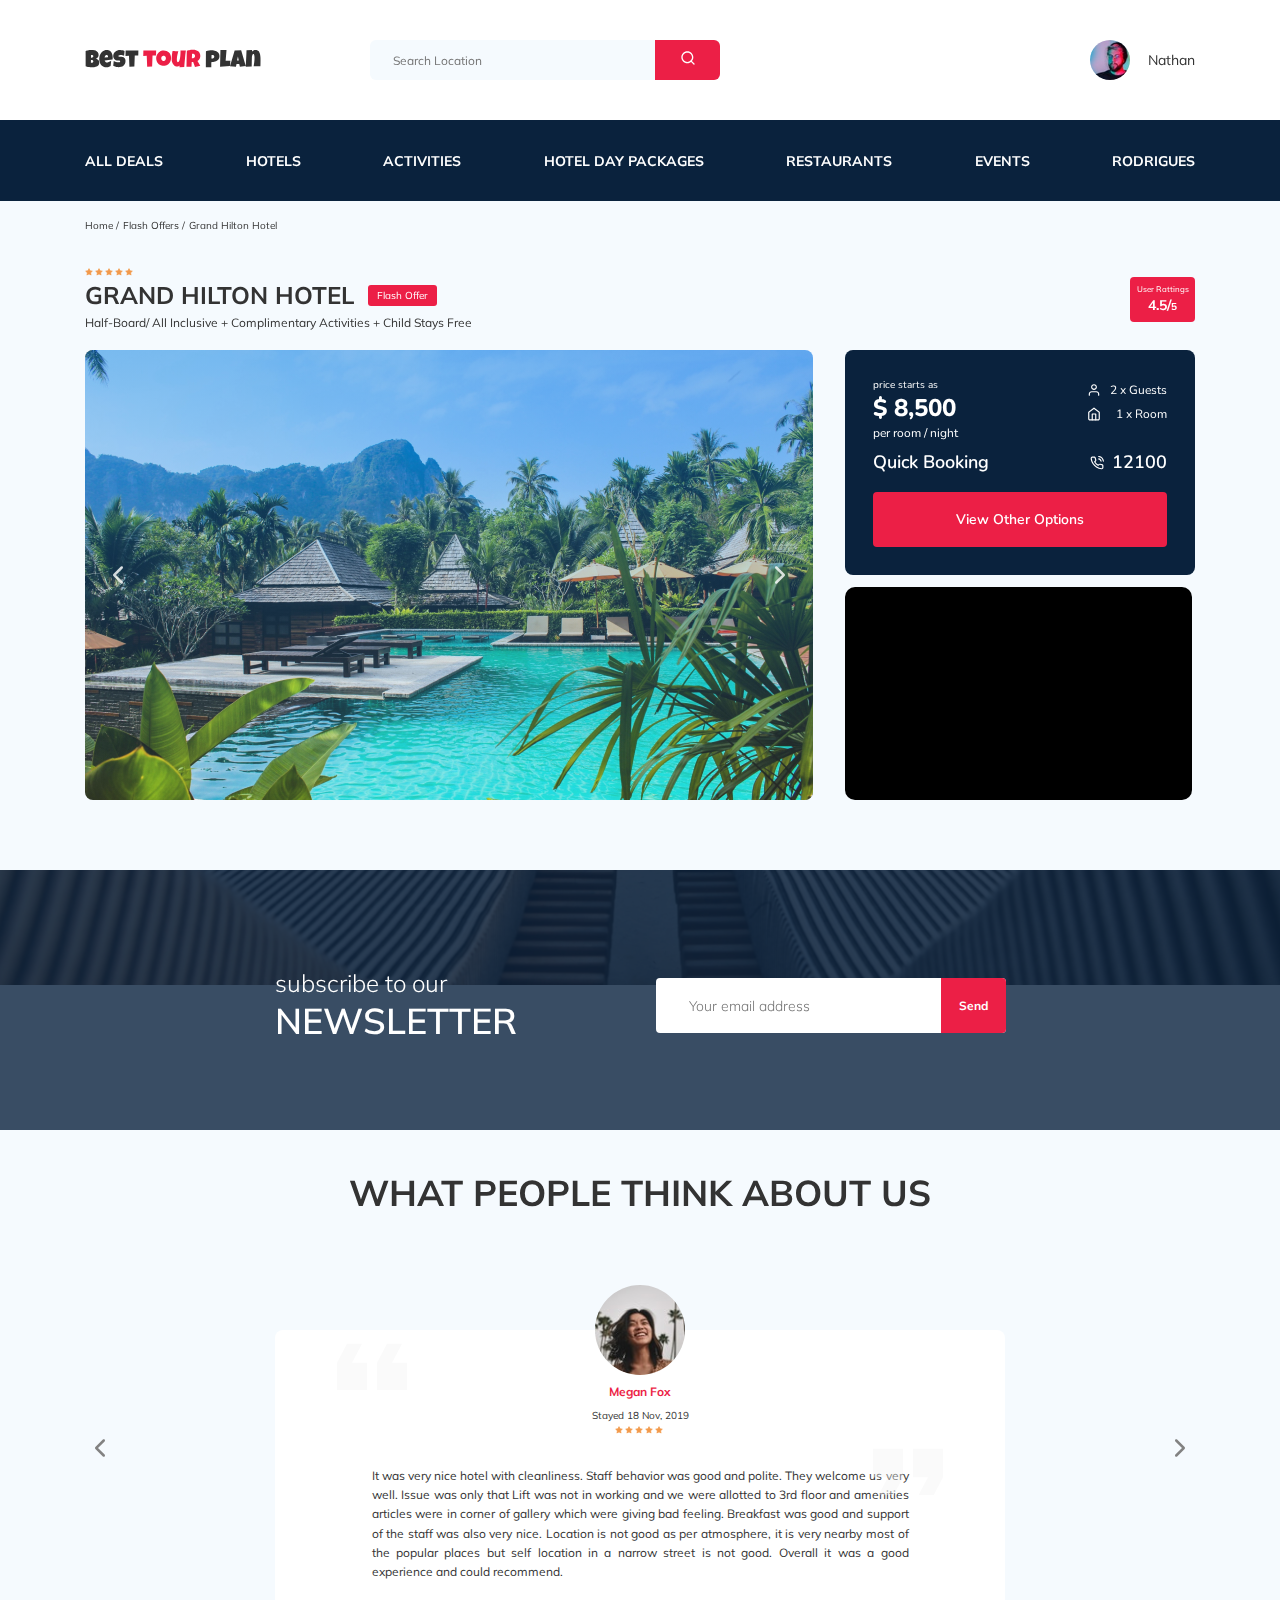
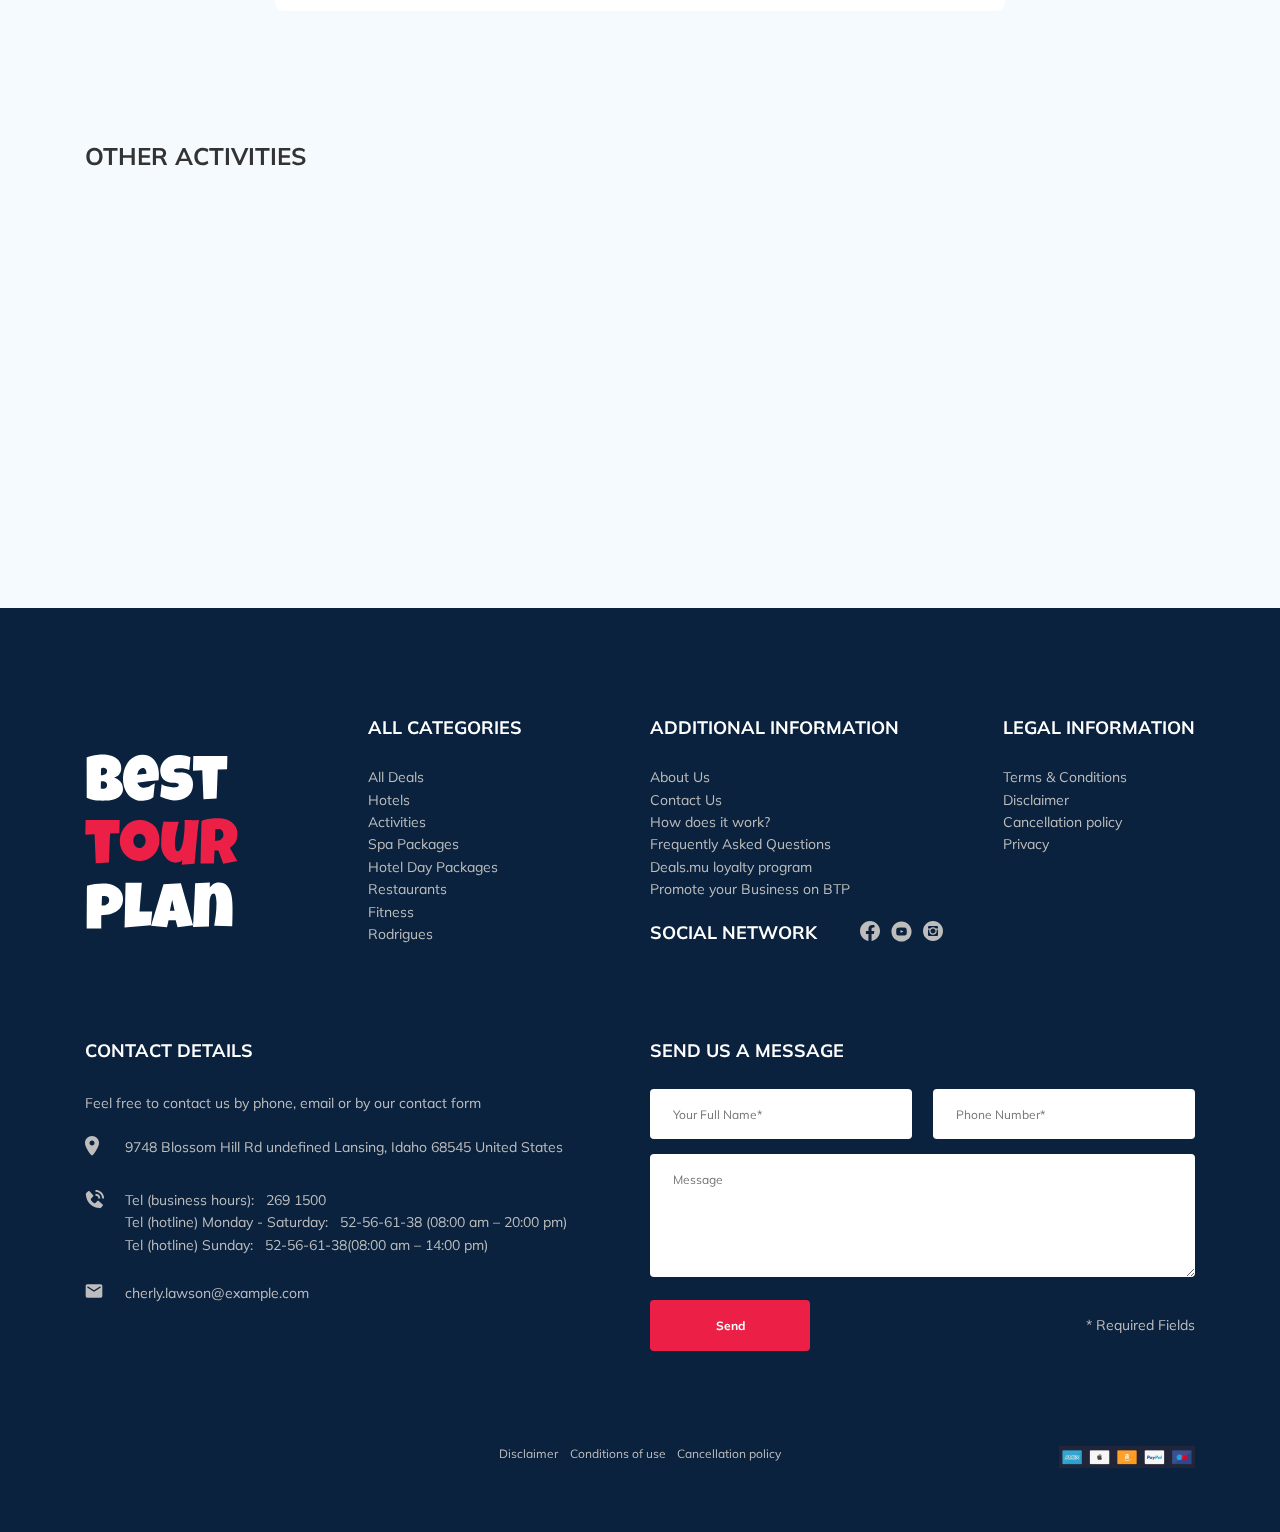
<file: index.html>
<!DOCTYPE html>
<html lang="en">
<head>
  <meta charset="UTF-8">
  <meta http-equiv="X-UA-Compatible" content="IE=edge">
  <meta name="viewport" content="width=device-width, initial-scale=1.0">
  <title>Best Tour Plan - Hotel Booking</title>
  <link rel="preconnect" href="https://fonts.googleapis.com">
  <link rel="preconnect" href="https://fonts.gstatic.com" crossorigin>
  <link href="https://fonts.googleapis.com/css2?family=Mulish:wght@300;400;700&family=Nunito:wght@400;700;800&display=swap"
    rel="stylesheet">    
  <link rel="stylesheet" href="css/swiper-bundle.min.css">
  <link rel="stylesheet" href="css/aos.css">
  <link rel="stylesheet" href="css/style.css">
</head>
<body>
  <header class="navbar navbar__mobile--fixed">
    <div class="container">
      <div class="navbar-top">
        <a href="#" class="logo" data-aos="fade-right" data-aos-delay="100">
          <img src="img/horizontal-logo.svg" alt="Logo: Best Tour Plane" class="logo__image">
        </a>

        <form action="#" class="search navbar__search navbar__search--mobile--hidden" data-aos="fade-right" data-aos-delay="200">
          <input type="text" class="search__input" placeholder="Search Location">
          <button class="search__button">
            <img src="img/search.svg" alt="icon: search">
          </button>
        </form>

        <a href="#" class="user navbar__user navbar__user--mobile--hidden" data-aos="fade-right" data-aos-delay="300">
          <img src="img/user-avatar.jpeg" alt="avatar: Nathan" class="user__avatar">
          <span class="user__name">Nathan</span>
        </a>
        <!-- /.user -->
        <button class="menu-button navbar-top__menu-button">
          <span class="menu-button__line"></span>
          <span class="menu-button__line"></span>
          <span class="menu-button__line"></span>
        </button>
      </div>
      <!-- /.navbar-top -->
      
    </div>
    <!-- /.container -->
    <div class="navbar-bottom">
      <div class="container">
        <ul class="navbar-menu">          
          <li class="navbar-menu__item navbar-menu__item--mobile--visible">
            <a href="#" class="user navbar__user navbar__user--mobile--visible">
              <img src="img/user-avatar.jpeg" alt="avatar: Nathan" class="user__avatar">
              <span class="user__name user__name--light">Nathan</span>
            </a>
          </li>
          <li class="navbar-menu__item navbar-menu__item--mobile--visible">
            <form action="#" class="search navbar__search navbar__search--mobile--visible">
              <input type="text" class="search__input" placeholder="Search Location">
              <button class="search__button">
                <img src="img/search.svg" alt="icon: search">
              </button>
            </form>
          </li>
          <li class="navbar-menu__item">
            <a href="#" class="navbar-menu__link">All Deals</a>
          </li>
          <li class="navbar-menu__item">
            <a href="#" class="navbar-menu__link">Hotels</a>
          </li>
          <li class="navbar-menu__item">
            <a href="#" class="navbar-menu__link">Activities</a>
          </li>
          <li class="navbar-menu__item">
            <a href="#" class="navbar-menu__link">Hotel Day Packages</a>
          </li>
          <li class="navbar-menu__item">
            <a href="#" class="navbar-menu__link">Restaurants</a>
          </li>
          <li class="navbar-menu__item">
            <a href="#" class="navbar-menu__link">Events</a>
          </li>
          <li class="navbar-menu__item">
            <a href="#" class="navbar-menu__link">Rodrigues</a>
          </li>
        </ul>
        <!-- /.header-menu -->
      </div>
      <!-- /.container -->
    </div>
  </header>
  <nav class="breadcrumb">
    <div class="container">
      <ul class="breadcrumb-list">
        <li class="breadcrumb-list__item">
          <a href="#" class="breadcrumb-list__link">Home</a>
        </li>
        <li class="breadcrumb-list__item">
          <a href="#" class="breadcrumb-list__link">Flash Offers</a>
        </li>
        <li class="breadcrumb-list__item">
          Grand Hilton Hotel
        </li>
      </ul>
    </div>
    <!-- /.container -->
  </nav>
  <!-- /.breadcrumb -->
  <section class="hotel">
    <div class="container">
      <div class="hotel-info">
        <div class="hotel-info__text">
          <div class="hotel-wrapper">
            <div class="stars">
              <img class= "stars-images" src="img/star.svg" alt="star">
              <img class= "stars-images" src="img/star.svg" alt="star">
              <img class= "stars-images" src="img/star.svg" alt="star">
              <img class= "stars-images" src="img/star.svg" alt="star">
              <img class= "stars-images" src="img/star.svg" alt="star">
            </div>
            <h1 class="hotel-name hotel-info__name">GRAND HILTON HOTEL</h1>
            <span class="offer hotel-info__offer">Flash Offer</span>
          </div>
          <p class="hotel-description hotel-info__description">Half-Board/ All Inclusive + Complimentary Activities + Child Stays Free</p>
        </div>
        <!-- /.hotel-info__text -->
        <div data-toggle ="modal" data-href="#rating-modal" class="rating hotel-info__rating">
          <span class="rating__text">User Rattings</span>
          <span class="rating__counter">4.5/</span>          
        </div>
        <!-- /.hotel-info__rating -->
      </div>
      <div class="hotel-grid">        
          <!-- Slider main container -->
          <div class="swiper hotel-slider hotel__slider">
            <!-- Additional required wrapper -->
            <div class="swiper-wrapper">
              <!-- Slides -->
              <div class="swiper-slide hotel-slider__item"><img class = "hotel-slider__image" src="img/slide.jpg" alt="slide"></div>
              <div class="swiper-slide hotel-slider__item"><img class = "hotel-slider__image" src="img/slide2.jpg" alt="slide"></div>
              <div class="swiper-slide hotel-slider__item"><img class = "hotel-slider__image" src="img/slide3.jpg" alt="slide"></div>
              <div class="swiper-slide hotel-slider__item"><img class = "hotel-slider__image" src="img/slide4.jpg" alt="slide"></div>
              <div class="swiper-slide hotel-slider__item"><img class = "hotel-slider__image" src="img/slide5.jpg" alt="slide"></div>             
            </div>   

            <!-- If we need navigation buttons -->
            <button class="hotel-slider__button hotel-slider__button--prev"></button>
            <button class="hotel-slider__button hotel-slider__button--next"></button>            
          </div>
          <!-- /.swiper -->          
        
        <div class="hotel-right">
          <div class="booking">
            <div class="booking__info">
              <div class="booking__price">
                <span class="booking__start">price starts as</span>
                <strong class="booking__pricetag">$ 8,500</strong>
                <span class="booking__per-room">per room / night</span>
              </div>
              <!-- /.booking__price -->
              <div class="booking__room">
                <div class="booking__text">
                  <img src="img/user.svg" alt="Icon User" class="booking__icon">
                  <span class="booking__description">2 x Guests</span>
                </div>
                <div class="booking__text">
                  <img src="img/home.svg" alt="Icon Home" class="booking__icon">
                  <span class="booking__description">1 x Room</span>
                </div>
              </div>
              <!-- /.booking__room -->
            </div>
            <!-- /.booking__info -->
            <div class="booking__call-center">
              <span class="booking__heading">Quick Booking</span>
              <a href="tel:12100" class="booking__number">
                <img src="img/phone-call.svg" alt="Icon Phone">
                <span class="booking__num">12100</span>
              </a>
            </div>
            <!-- /.booking__call-center -->
            <button data-toggle ="modal" data-href="#booking-modal" class="button booking__button">View Other Options</button>
          </div>
          <!-- /.booking -->
          <div class="map" id="map"></div>
          <!-- /.map -->
        </div>
        <!-- /.hotel-right -->
      </div>
      <!-- /.hotel-grid -->
    </div>
    <!-- /.container -->
  </section>
  <!-- /.hotel -->
  <section class="newsletter parallax-window" data-parallax="scroll">
    <div class="newsletter-wrapper">
      <h2 class="newsletter-title newsletter__title">
        subscribe to our
        <span class="newsletter-title__strong">Newsletter</span>
      </h2>
      <form action="#" class="subscribe newsletter__subscribe">
        <input type="text" class="subscribe__input" placeholder="Your email address">
        <button class="subscribe__button">Send</button>
      </form>
    </div>
    <!-- /.newsletter-wrapper -->
  </section>
  <!-- /.newsletter --> 
  <section class="reviews">
    <div class="container">
      <h2 class="reviews__title">What people think about us</h2>
      <div class="swiper reviews-slider">        
        <div class="swiper-wrapper">          
          <div class="swiper-slide">
            <div class="reviews-slider__item">
              <div class="reviews-slider__profile">
                <img src="img/reviews-avatar.jpg" alt="Photo: Megan Fox" class="reviews-slider__avatar">
                <h3 class="reviews-slider__username">Megan Fox</h3>
                <span class="reviews-slider__date">Stayed 18 Nov, 2019</span>
                <div class="reviews-slider__rating">
                  <img class= "reviews-slider__star" src="img/star.svg" alt="star">
                  <img class= "reviews-slider__star" src="img/star.svg" alt="star">
                  <img class= "reviews-slider__star" src="img/star.svg" alt="star">
                  <img class= "reviews-slider__star" src="img/star.svg" alt="star">
                  <img class= "reviews-slider__star" src="img/star.svg" alt="star">
                </div>
                <!-- /.rating -->
              </div>
              <!-- /.reviews-slider__profile -->
              <p class="reviews-slider__text">It was very nice hotel with cleanliness. Staff behavior was good and polite. They welcome us very well. Issue was only that Lift was not in working and we were allotted to 3rd floor and amenities articles were in corner of gallery which were giving bad feeling. Breakfast was good and support of the staff was also very nice. Location is not good as per atmosphere, it is very nearby most of the popular places but self location in a narrow street is not good. Overall it was a good experience and could recommend. </p>
            </div>
            <!-- /.reviews-slider__item -->   
          </div>
           <!-- /.swiper-slide --> 
           <div class="swiper-slide">
            <div class="reviews-slider__item">
              <div class="reviews-slider__profile">
                <img src="img/reviews-avatar-2.jpg" alt="Photo: Megan Fox" class="reviews-slider__avatar">
                <h3 class="reviews-slider__username">Robert Johns</h3>
                <span class="reviews-slider__date">Stayed 20 Dec, 2018</span>
                <div class="reviews-slider__rating">
                  <img class= "reviews-slider__star" src="img/star.svg" alt="star">
                  <img class= "reviews-slider__star" src="img/star.svg" alt="star">
                  <img class= "reviews-slider__star" src="img/star.svg" alt="star">
                  <img class= "reviews-slider__star" src="img/star.svg" alt="star">
                  <img class= "reviews-slider__star" src="img/star.svg" alt="star">
                </div>
                <!-- /.rating -->
              </div>
              <!-- /.reviews-slider__profile -->
              <p class="reviews-slider__text">Lorem ipsum dolor sit amet consectetur adipisicing elit. Voluptatum neque velit voluptatem dolores eaque laudantium repellat, nobis asperiores quia eveniet ea laborum autem atque fugit maiores culpa qui error ratione. Lorem ipsum dolor sit amet consectetur adipisicing elit. Corporis sint quod mollitia nisi inventore. Molestias quas libero voluptatibus commodi possimus expedita. Voluptates deserunt quia porro odio obcaecati commodi, quibusdam in!</p>
            </div>
            <!-- /.reviews-slider__item -->   
          </div>
           <!-- /.swiper-slide -->                    
        </div>  
        <!-- /.swiper-wrapper -->      
        <button class="reviews-slider__button reviews-slider__button--prev"></button>
        <button class="reviews-slider__button reviews-slider__button--next"></button>       
      </div>
      <!-- /.reviews-slider -->
    </div>
    <!-- /.container -->
  </section>
  <!-- /.reviews --> 
  <section class="activities">
    <div class="container">
      <h2 class="activities__title">Other Activities</h2>
      <div class="activities-wrapper">
        <div class="card activities__card card-1" data-aos="fade-up" data-aos-delay="100">
          <img src="img/activity-1.jpg" alt="The curious corner of chamarel" class="card__image">
          <h3 class="card__title">The curious corner<br>
          of chamarel</h3>
          <button class="card__button">Book Now</button>
        </div>
        <!-- /.card -->
        <div class="card activities__card card-2" data-aos="fade-up" data-aos-delay="300">
          <img src="img/activity-2.jpg" alt="Gymkhana club golf course" class="card__image">
          <h3 class="card__title">Gymkhana club golf<br>
          course</h3>
          <button class="card__button">Book Now</button>
        </div>
        <!-- /.card -->
        <div class="card activities__card card-3" data-aos="fade-up" data-aos-delay="500">
          <img src="img/activity-3.jpg" alt="Tamarind falls hiking trip - full day
" class="card__image">
          <h3 class="card__title">Tamarind falls hiking <br>trip - full day</h3>
          <button class="card__button">Book Now</button>
        </div>
        <!-- /.card -->
        <div class="card activities__card card-4" data-aos="fade-up" data-aos-delay="700">
          <img src="img/activity-4.jpg" alt="The blue marine discovery quest" class="card__image">
          <h3 class="card__title">The blue marine discovery<br>
          quest</h3>
          <button class="card__button">Book Now</button>
        </div>
        <!-- /.card -->
      </div>
      <!-- /.activities-wrapper -->
    </div>
    <!-- /.container -->
  </section>
  <!-- /.activities -->
  <footer class="footer">
    <div class="container">
      <div class="footer-wrapper">
        <a href="#" class="logo footer__logo">
          <img src="img/vertical-logo.svg" alt="Best Tour Plan" >
        </a>         
        <div class="footer__list footer__categories">
          <h3 class="footer__title">ALL CATEGORIES</h3>
          <ul class="footer__ul">
            <li class="footer__item"><a href="#" class="footer__link">All Deals</a></li>
            <li class="footer__item"><a href="#" class="footer__link">Hotels</a></li>
            <li class="footer__item"><a href="#" class="footer__link">Activities</a></li>
            <li class="footer__item"><a href="#" class="footer__link">Spa Packages</a></li>
            <li class="footer__item"><a href="#" class="footer__link">Hotel Day Packages</a></li>
            <li class="footer__item"><a href="#" class="footer__link">Restaurants</a></li>
            <li class="footer__item"><a href="#" class="footer__link">Fitness</a></li>
            <li class="footer__item"><a href="#" class="footer__link">Rodrigues</a></li>
          </ul>
        </div>
        <!-- /.footer__list --> 
        <div class="footer__list footer__editional">
          <h3 class="footer__title">ADDITIONAL INFORMATION</h3>
          <ul class="footer__ul">
            <li class="footer__item"><a href="#" class="footer__link">About Us</a></li>
            <li class="footer__item"><a href="#" class="footer__link">Contact Us</a></li>
            <li class="footer__item"><a href="#" class="footer__link">How does it work?</a></li>
            <li class="footer__item"><a href="#" class="footer__link">Frequently Asked Questions</a></li>
            <li class="footer__item"><a href="#" class="footer__link">Deals.mu loyalty program</a></li>
            <li class="footer__item"><a href="#" class="footer__link">Promote your Business on BTP</a></li>            
          </ul>
        </div>
        <!-- /.footer__list -->
        <div class="footer__social-network">
          <h3 class="footer__title footer__title--inline">Social Network</h3>
          <div class="footer__social-links">
            <a href="https://www.facebook.com" target="_blank" class="footer__link"><img src="img/facefook.svg" alt="icon: facebook"></a>
            <a href="https://www.youtube.com" target="_blank" class="footer__link"><img src="img/youtube.svg" alt="icon: youtube"></a>
            <a href="https://www.instagram.com" target="_blank" class="footer__link"><img src="img/instagram.svg" alt="icon: instagram"></a>
          </div>
        </div>
        <!-- /.footer_social-network -->   
        <div class="footer__list footer__legal">
          <h3 class="footer__title">LEGAL INFORMATION</h3>
          <ul class="footer__ul">
            <li class="footer__item"><a href="#" class="footer__link">Terms & Conditions</a></li>
            <li class="footer__item"><a href="#" class="footer__link">Disclaimer</a></li>
            <li class="footer__item"><a href="#" class="footer__link">Cancellation policy</a></li>
            <li class="footer__item"><a href="#" class="footer__link">Privacy</a></li>
          </ul>
        </div>
        <!-- /.footer__list --> 
        <div class="footer__contact-details">
          <h3 class="footer__title footer__title--mb-3">Contact Details</h3>
          <p class="footer__text">Feel free to contact us by phone, email or by our contact form</p>
          <ul class="footer__ul">
            <li class="footer__item footer__item--mb-2">
              <div class="footer__icon-wrapper">
                <img class = "footer__icon" src="img/map-marker.svg" alt="icon: map">
              </div>
              9748 Blossom Hill Rd undefined Lansing, Idaho 68545 United States
            </li>
            <li class="footer__item footer__item--mb-2">
              <div class="footer__icon-wrapper">
                <img class = "footer__icon" src="img/phone-call-footer.svg" alt="icon: phone">
              </div>
              <div class="footer__info">
                <div class="footer__call-center">
                 Tel (business hours): &nbsp; <a href="tel:269 1500" class="footer__number">269 1500</a>
                </div>
                <div class="footer__call-center">
                  Tel (hotline) Monday - Saturday: &nbsp; <a href="tel:52-56-61-38" class="footer__number">52-56-61-38</a> (08:00 am – 20:00 pm) 
                </div>
                <div class="footer__call-center">
                  Tel (hotline) Sunday: &nbsp; <a href="tel:52-56-61-38" class="footer__number">52-56-61-38</a>(08:00 am – 14:00 pm)
                </div>
              </div> 
             <!-- Tel (business hours) : 269 1500 <br>
                Tel (hotline) Monday - Saturday: 52-56-61-38 (08:00 am – 20:00 pm)<br>
                Tel (hotline) Sunday: 52-56-61-38 (08:00 am – 14:00 pm)-->
                  
            </li>
            <li class="footer__item footer__item--mb-2">
              <div class="footer__icon-wrapper">
                <img class = "footer__icon" src="img/email.svg" alt="icon: email">
              </div>
              <a href="mailto:cherly.lawson@example.com" class="footer__number">cherly.lawson@example.com</a>              
            </li>
          </ul>
        </div>
        <!-- /.footer__contact-details --> 
        <div class="footer__contact-form ">
          <h3 class="footer__title">Send us a message</h3>
          <form action="send.php" method="POST" class="footer__form form">
            <div class="footer__input-group">
              <input type="text" class="input footer__input" placeholder="Your Full Name*" name="name" required minlength="2">
            </div>
            <div class="footer__input-group">
              <input type="tel" class="input footer__input phone" placeholder="Phone Number*" name="phone" required minlength="10">
            </div>
           <!-- <textarea cols="30" rows="10" class="message footer__message" placeholder="Message" name="message"></textarea>-->
            <textarea class="message footer__message" placeholder="Message" name="message"></textarea>
            <button class="button footer__button" type="submit">Send</button>
            <span class="footer__info">* Required Fields</span>
          </form>
        </div>
        <!-- /.footer_contact-form -->
        <div class="footer__bottom">
          <div class="footer__menu">
            <ul class="footer__block">
              <li class="footer__item"><a href="#" class="footer__link--bottom">Disclaimer</a></li>
              <li class="footer__item"><a href="#" class="footer__link--bottom">Conditions of use</a></li>
              <li class="footer__item"><a href="#" class="footer__link--bottom">Cancellation policy</a></li>            
            </ul>          
          </div>
          <div class="footer__pay">
            <img class = "footer__images" src="img/companies.jpg" alt="">
          </div> 
        </div>
               
      </div>      
      <!-- /.footer-wrapper -->      
    </div>
    <!-- /.container -->
  </footer>
  <div class="modal" id = "booking-modal" >
    <div class="modal__overlay"></div>
    <!-- /.modal__overlay -->
    <div class="modal__dialog">
      <a href="#" class="modal__close">
        <img src="img/close.svg" alt="icon: Close">
      </a>
      <h3 class="modal__title">Booking</h3>
      <form action="send.php" method="POST" class="modal__form form">
        <input type="text" class="input modal__input" placeholder="Your Full Name*" name="name" required minlength="2">
        <input type="tel" class="input modal__input phone" placeholder="Phone Number*" name="phone" required minlength="10">
        <input type="email" class="input modal__input" placeholder="Your email*" name="email" required>
        <textarea class="message modal__message" placeholder="Message" name="message"></textarea>
        <button class="button modal__button" type="submit">Send</button>
        <span class="modal__info">* Required Fields</span>
      </form>
    </div>
    <!-- /.modal__dialog -->
  </div>
  <!-- /.modal -->
  <div class="modal" id="rating-modal">
    <div class="modal__overlay"></div>
    <!-- /.modal__overlay -->
    <div class="modal__dialog">
      <a href="#" class="modal__close">
        <img src="img/close.svg" alt="icon: Close">
      </a>
      <h3 class="modal__title">Send us a feedback</h3>
      <form action="send.php" method="POST" class="modal__form form">
        <input type="text" class="input modal__input" placeholder="Your Full Name*" name="name" required>
        <input type="tel" class="input modal__input phone" placeholder="Phone Number*" name="phone" required>
        <textarea class="message modal__message" placeholder="Message" name="message"></textarea>
        <button class="button modal__button" type="submit">Send</button>
        <span class="modal__info">* Required Fields</span>
      </form>
    </div>
    <!-- /.modal__dialog -->
  </div>
  <!-- /.modal -->
  <script src="https://api-maps.yandex.ru/2.1/?apikey=54567bd7-2cab-41db-9bbc-ea885eac7643&lang=ru_RU"></script>
  <script>
    // Функция ymaps.ready() будет вызвана, когда
    // загрузятся все компоненты API, а также когда будет готово DOM-дерево.
    ymaps.ready(init);
    function init() {
    var myMap = new ymaps.Map("map", {
            center: [7.838188551112462,98.29882664369443],
            zoom: 16
        }, {
            searchControlProvider: 'yandex#search'
        }),
        myPieChart = new ymaps.Placemark([
            7.838188551112462,98.29882664369443
        ]);

    myMap.geoObjects
        .add(myPieChart)
        .add(new ymaps.Placemark([7.838188551112462,98.29882664369443], {
            balloonContent: '<a href="https://yandex.ru/maps/?from=api-maps&ll=98.300093%2C7.839023&mode=routes&rtext=~7.838184%2C98.298791&rtt=auto&ruri=~&utm_source=api-maps&z=16">Hilton Phuket Arcadia</a>'
        }, {
            preset: 'islands#dotIcon',
            iconColor: 'red'
        }));

    }
  </script>  
  <script src="js/jquery-3.6.0.min.js"></script>  
  <script src="https://ajax.googleapis.com/ajax/libs/jquery/1.11.0/jquery.min.js"></script>
  <script src="js/parallax.min.js"></script>
  <script src="js/swiper-bundle.min.js"></script>
  <script src="js/jquery.mask.min.js"></script>  
  <script src="js/jquery.validate.min.js"></script>
  <script src="js/aos.js"></script>
  <script src="js/main.js"></script>  
</body>
</html>
</file>
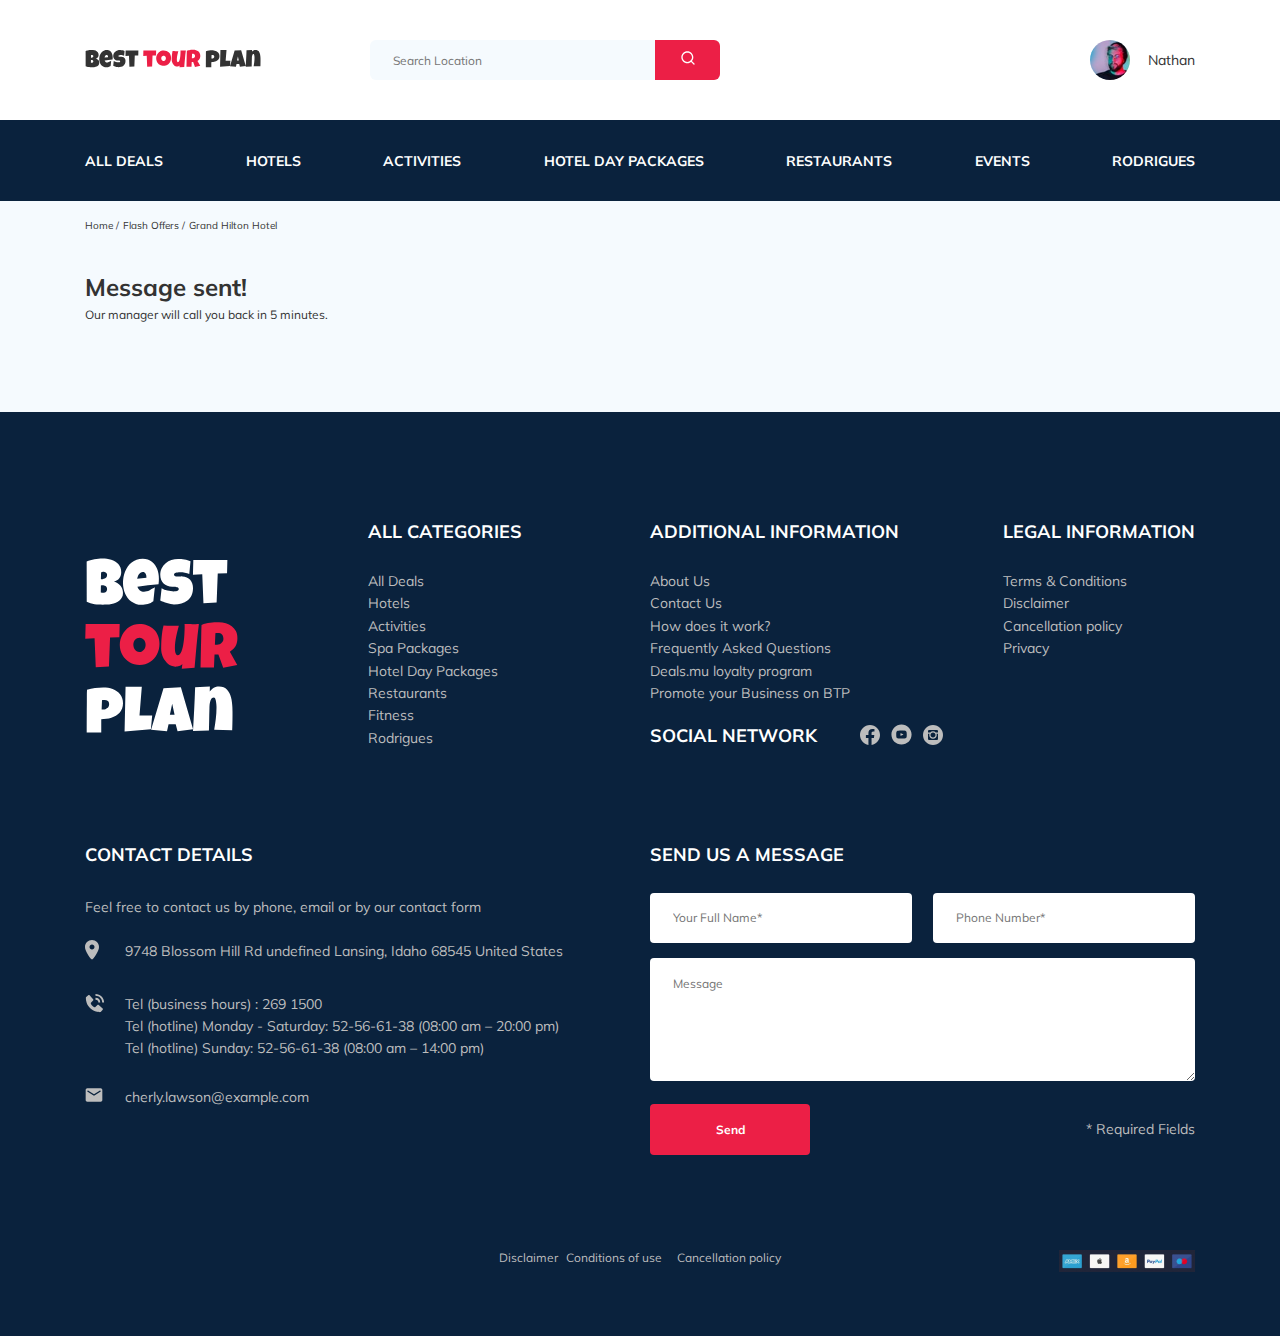
<file: thankyou.html>
<!DOCTYPE html>
<html lang="en">

<head>
  <meta charset="UTF-8">
  <meta http-equiv="X-UA-Compatible" content="IE=edge">
  <meta name="viewport" content="width=device-width, initial-scale=1.0">
  <title>Best Tour Plan - Hotel Booking</title>
  <link rel="preconnect" href="https://fonts.googleapis.com">
  <link rel="preconnect" href="https://fonts.gstatic.com" crossorigin>
  <link
    href="https://fonts.googleapis.com/css2?family=Mulish:wght@300;400;700&family=Nunito:wght@400;700;800&display=swap"
    rel="stylesheet">
  <link rel="stylesheet" href="css/swiper-bundle.min.css">
  <link rel="stylesheet" href="css/style.css">
</head>

<body>
  <header class="navbar navbar__mobile--fixed">
    <div class="container">
      <div class="navbar-top">
        <a href="index.html" class="logo">
          <img src="img/horizontal-logo.svg" alt="Logo: Best Tour Plane" class="logo__image">
        </a>

        <form action="#" class="search navbar__search navbar__search--mobile--hidden">
          <input type="text" class="search__input" placeholder="Search Location">
          <button class="search__button">
            <img src="img/search.svg" alt="icon: search">
          </button>
        </form>

        <a href="#" class="user navbar__user navbar__user--mobile--hidden">
          <img src="img/user-avatar.jpeg" alt="avatar: Nathan" class="user__avatar">
          <span class="user__name">Nathan</span>
        </a>
        <!-- /.user -->
        <button class="menu-button navbar-top__menu-button">
          <span class="menu-button__line"></span>
          <span class="menu-button__line"></span>
          <span class="menu-button__line"></span>
        </button>
      </div>
      <!-- /.navbar-top -->

    </div>
    <!-- /.container -->
    <div class="navbar-bottom">
      <div class="container">
        <ul class="navbar-menu">
          <li class="navbar-menu__item navbar-menu__item--mobile--visible">
            <a href="#" class="user navbar__user navbar__user--mobile--visible">
              <img src="img/user-avatar.jpeg" alt="avatar: Nathan" class="user__avatar">
              <span class="user__name user__name--light">Nathan</span>
            </a>
          </li>
          <li class="navbar-menu__item navbar-menu__item--mobile--visible">
            <form action="#" class="search navbar__search navbar__search--mobile--visible">
              <input type="text" class="search__input" placeholder="Search Location">
              <button class="search__button">
                <img src="img/search.svg" alt="icon: search">
              </button>
            </form>
          </li>
          <li class="navbar-menu__item">
            <a href="#" class="navbar-menu__link">All Deals</a>
          </li>
          <li class="navbar-menu__item">
            <a href="#" class="navbar-menu__link">Hotels</a>
          </li>
          <li class="navbar-menu__item">
            <a href="#" class="navbar-menu__link">Activities</a>
          </li>
          <li class="navbar-menu__item">
            <a href="#" class="navbar-menu__link">Hotel Day Packages</a>
          </li>
          <li class="navbar-menu__item">
            <a href="#" class="navbar-menu__link">Restaurants</a>
          </li>
          <li class="navbar-menu__item">
            <a href="#" class="navbar-menu__link">Events</a>
          </li>
          <li class="navbar-menu__item">
            <a href="#" class="navbar-menu__link">Rodrigues</a>
          </li>
        </ul>
        <!-- /.header-menu -->
      </div>
      <!-- /.container -->
    </div>
  </header>
  <nav class="breadcrumb">
    <div class="container">
      <ul class="breadcrumb-list">
        <li class="breadcrumb-list__item">
          <a href="#" class="breadcrumb-list__link">Home</a>
        </li>
        <li class="breadcrumb-list__item">
          <a href="#" class="breadcrumb-list__link">Flash Offers</a>
        </li>
        <li class="breadcrumb-list__item">
          Grand Hilton Hotel
        </li>
      </ul>
    </div>
    <!-- /.container -->
  </nav>
  <!-- /.breadcrumb -->
  <section class="hotel">
    <div class="container">
      <div class="hotel-info">
        <div class="hotel-info__text">
          <div class="hotel-wrapper">           
            <h1 class="hotel-name hotel-info__name">Message sent!</h1>
            </div>
          <p class="hotel-description hotel-info__description">Our manager will call you back in 5 minutes.</p>
        </div>
        <!-- /.hotel-info__text -->          
      </div>                    
      <!-- /.hotel-grid -->
    </div>
    <!-- /.container -->
  </section>
  <!-- /.hotel -->

  <footer class="footer">
    <div class="container">
      <div class="footer-wrapper">
        <a href="index.html" class="logo footer__logo">
          <img src="img/vertical-logo.svg" alt="Best Tour Plan">
        </a>
        <div class="footer__list footer__categories">
          <h3 class="footer__title">ALL CATEGORIES</h3>
          <ul class="footer__ul">
            <li class="footer__item"><a href="#" class="footer__link">All Deals</a></li>
            <li class="footer__item"><a href="#" class="footer__link">Hotels</a></li>
            <li class="footer__item"><a href="#" class="footer__link">Activities</a></li>
            <li class="footer__item"><a href="#" class="footer__link">Spa Packages</a></li>
            <li class="footer__item"><a href="#" class="footer__link">Hotel Day Packages</a></li>
            <li class="footer__item"><a href="#" class="footer__link">Restaurants</a></li>
            <li class="footer__item"><a href="#" class="footer__link">Fitness</a></li>
            <li class="footer__item"><a href="#" class="footer__link">Rodrigues</a></li>
          </ul>
        </div>
        <!-- /.footer__list -->
        <div class="footer__list footer__editional">
          <h3 class="footer__title">ADDITIONAL INFORMATION</h3>
          <ul class="footer__ul">
            <li class="footer__item"><a href="#" class="footer__link">About Us</a></li>
            <li class="footer__item"><a href="#" class="footer__link">Contact Us</a></li>
            <li class="footer__item"><a href="#" class="footer__link">How does it work?</a></li>
            <li class="footer__item"><a href="#" class="footer__link">Frequently Asked Questions</a></li>
            <li class="footer__item"><a href="#" class="footer__link">Deals.mu loyalty program</a></li>
            <li class="footer__item"><a href="#" class="footer__link">Promote your Business on BTP</a></li>
          </ul>
        </div>
        <!-- /.footer__list -->
        <div class="footer__social-network">
          <h3 class="footer__title footer__title--inline">Social Network</h3>
          <div class="footer__social-links">
            <a href="https://www.facebook.com" target="_blank" class="footer__link"><img src="img/facefook.svg"
                alt="icon: facebook"></a>
            <a href="https://www.youtube.com" target="_blank" class="footer__link"><img src="img/youtube.svg"
                alt="icon: youtube"></a>
            <a href="https://www.instagram.com" target="_blank" class="footer__link"><img src="img/instagram.svg"
                alt="icon: instagram"></a>
          </div>
        </div>
        <!-- /.footer_social-network -->
        <div class="footer__list footer__legal">
          <h3 class="footer__title">LEGAL INFORMATION</h3>
          <ul class="footer__ul">
            <li class="footer__item"><a href="#" class="footer__link">Terms & Conditions</a></li>
            <li class="footer__item"><a href="#" class="footer__link">Disclaimer</a></li>
            <li class="footer__item"><a href="#" class="footer__link">Cancellation policy</a></li>
            <li class="footer__item"><a href="#" class="footer__link">Privacy</a></li>
          </ul>
        </div>
        <!-- /.footer__list -->
        <div class="footer__contact-details">
          <h3 class="footer__title footer__title--mb-3">Contact Details</h3>
          <p class="footer__text">Feel free to contact us by phone, email or by our contact form</p>
          <ul class="footer__ul">
            <li class="footer__item footer__item--mb-2">
              <div class="footer__icon-wrapper">
                <img class="footer__icon" src="img/map-marker.svg" alt="icon: map">
              </div>
              9748 Blossom Hill Rd undefined Lansing, Idaho 68545 United States
            </li>
            <li class="footer__item footer__item--mb-2">
              <div class="footer__icon-wrapper">
                <img class="footer__icon" src="img/phone-call-footer.svg" alt="icon: phone">
              </div>
              Tel (business hours) : 269 1500 <br>
              Tel (hotline) Monday - Saturday: 52-56-61-38 (08:00 am – 20:00 pm)<br>
              Tel (hotline) Sunday: 52-56-61-38 (08:00 am – 14:00 pm)
            </li>
            <li class="footer__item footer__item--mb-2">
              <div class="footer__icon-wrapper">
                <img class="footer__icon" src="img/email.svg" alt="icon: email">
              </div>
              cherly.lawson@example.com
            </li>
          </ul>
        </div>
        <!-- /.footer__contact-details -->
      <div class="footer__contact-form ">
        <h3 class="footer__title">Send us a message</h3>
        <form action="send.php" method="POST" class="footer__form form">
          <div class="footer__input-group">
            <input type="text" class="input footer__input" placeholder="Your Full Name*" name="name" required>
          </div>
          <div class="footer__input-group">
            <input type="tel" class="input footer__input phone" placeholder="Phone Number*" name="phone" required>
          </div>
          <!-- <textarea cols="30" rows="10" class="message footer__message" placeholder="Message" name="message"></textarea>-->
          <textarea class="message footer__message" placeholder="Message" name="message"></textarea>
          <button class="button footer__button" type="submit">Send</button>
          <span class="footer__info">* Required Fields</span>
        </form>
      </div>
        <!-- /.footer_contact-form -->
        <div class="footer__bottom">
          <div class="footer__menu">
            <ul class="footer__block">
              <li class="footer__item"><a href="#" class="footer__link--bottom">Disclaimer</a></li>
              <li class="footer__item"><a href="#" class="footer__link--bottom">Conditions of use</li>
              <li class="footer__item"><a href="#" class="footer__link--bottom">Cancellation policy</a></li>
            </ul>
          </div>
          <div class="footer__pay">
            <img class="footer__images" src="img/companies.jpg" alt="">
          </div>
        </div>

      </div>
      <!-- /.footer-wrapper -->
    </div>
    <!-- /.container -->
  </footer>
  <div class="modal" id="booking-modal">
    <div class="modal__overlay"></div>
    <!-- /.modal__overlay -->
    <div class="modal__dialog">
      <a href="#" class="modal__close">
        <img src="img/close.svg" alt="icon: Close">
      </a>
      <h3 class="modal__title">Booking</h3>
      <form action="send.php" method="POST" class="modal__form">
        <input type="text" class="input modal__input" placeholder="Your Full Name*" name="name">
        <input type="text" class="input modal__input" placeholder="Phone Number*" name="phone">
        <input type="text" class="input modal__input" placeholder="Email*" name="email">
        <textarea class="message modal__message" placeholder="Message" name="message"></textarea>
        <button class="button modal__button" type="submit">Send</button>
        <span class="modal__info">* Required Fields</span>
      </form>
    </div>
    <!-- /.modal__dialog -->
  </div>
  <!-- /.modal -->
  <div class="modal" id="rating-modal">
    <div class="modal__overlay"></div>
    <!-- /.modal__overlay -->
    <div class="modal__dialog">
      <a href="#" class="modal__close">
        <img src="img/close.svg" alt="icon: Close">
      </a>
      <h3 class="modal__title">Send us a feedback</h3>
      <form action="send.php" method="POST" class="modal__form">
        <input type="text" class="input modal__input" placeholder="Your Full Name*" name="name">
        <input type="text" class="input modal__input" placeholder="Phone Number*" name="phone">
        <textarea cols="30" rows="10" class="message modal__message" placeholder="Message" name="message"></textarea>
        <button class="button modal__button" type="submit">Send</button>
        <span class="modal__info">* Required Fields</span>
      </form>
    </div>
    <!-- /.modal__dialog -->
  </div>
  <!-- /.modal -->
  <script src="https://api-maps.yandex.ru/2.1/?apikey=54567bd7-2cab-41db-9bbc-ea885eac7643&lang=ru_RU"></script>
  <script>
    // Функция ymaps.ready() будет вызвана, когда
    // загрузятся все компоненты API, а также когда будет готово DOM-дерево.
    ymaps.ready(init);
    function init() {
      var myMap = new ymaps.Map("map", {
        center: [7.838188551112462, 98.29882664369443],
        zoom: 16
      }, {
        searchControlProvider: 'yandex#search'
      }),
        myPieChart = new ymaps.Placemark([
          7.838188551112462, 98.29882664369443
        ]);

      myMap.geoObjects
        .add(myPieChart)
        .add(new ymaps.Placemark([7.838188551112462, 98.29882664369443], {
          balloonContent: '<a href="https://yandex.ru/maps/?from=api-maps&ll=98.300093%2C7.839023&mode=routes&rtext=~7.838184%2C98.298791&rtt=auto&ruri=~&utm_source=api-maps&z=16">Hilton Phuket Arcadia</a>'
        }, {
          preset: 'islands#dotIcon',
          iconColor: 'red'
        }));

    }
  </script>
  <script src="js/jquery-3.6.0.min.js"></script>
  <script src="https://ajax.googleapis.com/ajax/libs/jquery/1.11.0/jquery.min.js"></script>
  <script src="js/parallax.min.js"></script>
  <script src="js/swiper-bundle.min.js"></script>
  <script src="js/main.js"></script>
</body>

</html>
</file>
<file: css/style.css>
* {
  -webkit-box-sizing: border-box;
          box-sizing: border-box;
}

body {
  font-family: 'Mulish', sans-serif;
  background-color: #F5FAFE;
  color: #333333;
}

.container {
  max-width: 1110px;
  margin: auto;
}

.booking, .card__button {
  font-family: 'Nunito', sans-serif;
}

img {
  max-width: 100%;
}

.input {
  background-color: #fff;
  border-radius: 4px;
  border: none;
  padding: 0 23px;
  height: 50px;
}

.message {
  background-color: #fff;
  border-radius: 4px;
  padding: 18px 23px;
  border: none;
}

.button {
  min-width: 160px;
  min-height: 50px;
  padding: 18px;
  color: #fff;
  background-color: #EC1F46;
  border-radius: 4px;
  border: none;
  cursor: pointer;
}

.invalid {
  color: #EC1F46;
}

/*! normalize.css v8.0.1 | MIT License | github.com/necolas/normalize.css */
/* Document
   ========================================================================== */
/**
 * 1. Correct the line height in all browsers.
 * 2. Prevent adjustments of font size after orientation changes in iOS.
 */
html {
  line-height: 1.15;
  /* 1 */
  -webkit-text-size-adjust: 100%;
  /* 2 */
}

/* Sections
   ========================================================================== */
/**
 * Remove the margin in all browsers.
 */
body {
  margin: 0;
}

/**
 * Render the `main` element consistently in IE.
 */
main {
  display: block;
}

/**
 * Correct the font size and margin on `h1` elements within `section` and
 * `article` contexts in Chrome, Firefox, and Safari.
 */
h1 {
  font-size: 2em;
  margin: 0.67em 0;
}

/* Grouping content
   ========================================================================== */
/**
 * 1. Add the correct box sizing in Firefox.
 * 2. Show the overflow in Edge and IE.
 */
hr {
  -webkit-box-sizing: content-box;
          box-sizing: content-box;
  /* 1 */
  height: 0;
  /* 1 */
  overflow: visible;
  /* 2 */
}

/**
 * 1. Correct the inheritance and scaling of font size in all browsers.
 * 2. Correct the odd `em` font sizing in all browsers.
 */
pre {
  font-family: monospace, monospace;
  /* 1 */
  font-size: 1em;
  /* 2 */
}

/* Text-level semantics
   ========================================================================== */
/**
 * Remove the gray background on active links in IE 10.
 */
a {
  background-color: transparent;
}

/**
 * 1. Remove the bottom border in Chrome 57-
 * 2. Add the correct text decoration in Chrome, Edge, IE, Opera, and Safari.
 */
abbr[title] {
  border-bottom: none;
  /* 1 */
  text-decoration: underline;
  /* 2 */
  -webkit-text-decoration: underline dotted;
          text-decoration: underline dotted;
  /* 2 */
}

/**
 * Add the correct font weight in Chrome, Edge, and Safari.
 */
b,
strong {
  font-weight: bolder;
}

/**
 * 1. Correct the inheritance and scaling of font size in all browsers.
 * 2. Correct the odd `em` font sizing in all browsers.
 */
code,
kbd,
samp {
  font-family: monospace, monospace;
  /* 1 */
  font-size: 1em;
  /* 2 */
}

/**
 * Add the correct font size in all browsers.
 */
small {
  font-size: 80%;
}

/**
 * Prevent `sub` and `sup` elements from affecting the line height in
 * all browsers.
 */
sub,
sup {
  font-size: 75%;
  line-height: 0;
  position: relative;
  vertical-align: baseline;
}

sub {
  bottom: -0.25em;
}

sup {
  top: -0.5em;
}

/* Embedded content
   ========================================================================== */
/**
 * Remove the border on images inside links in IE 10.
 */
img {
  border-style: none;
}

/* Forms
   ========================================================================== */
/**
 * 1. Change the font styles in all browsers.
 * 2. Remove the margin in Firefox and Safari.
 */
button,
input,
optgroup,
select,
textarea {
  font-family: inherit;
  /* 1 */
  font-size: 100%;
  /* 1 */
  line-height: 1.15;
  /* 1 */
  margin: 0;
  /* 2 */
}

/**
 * Show the overflow in IE.
 * 1. Show the overflow in Edge.
 */
button,
input {
  /* 1 */
  overflow: visible;
}

/**
 * Remove the inheritance of text transform in Edge, Firefox, and IE.
 * 1. Remove the inheritance of text transform in Firefox.
 */
button,
select {
  /* 1 */
  text-transform: none;
}

/**
 * Correct the inability to style clickable types in iOS and Safari.
 */
button,
[type="button"],
[type="reset"],
[type="submit"] {
  -webkit-appearance: button;
}

/**
 * Remove the inner border and padding in Firefox.
 */
button::-moz-focus-inner,
[type="button"]::-moz-focus-inner,
[type="reset"]::-moz-focus-inner,
[type="submit"]::-moz-focus-inner {
  border-style: none;
  padding: 0;
}

/**
 * Restore the focus styles unset by the previous rule.
 */
button:-moz-focusring,
[type="button"]:-moz-focusring,
[type="reset"]:-moz-focusring,
[type="submit"]:-moz-focusring {
  outline: 1px dotted ButtonText;
}

/**
 * Correct the padding in Firefox.
 */
fieldset {
  padding: 0.35em 0.75em 0.625em;
}

/**
 * 1. Correct the text wrapping in Edge and IE.
 * 2. Correct the color inheritance from `fieldset` elements in IE.
 * 3. Remove the padding so developers are not caught out when they zero out
 *    `fieldset` elements in all browsers.
 */
legend {
  -webkit-box-sizing: border-box;
          box-sizing: border-box;
  /* 1 */
  color: inherit;
  /* 2 */
  display: table;
  /* 1 */
  max-width: 100%;
  /* 1 */
  padding: 0;
  /* 3 */
  white-space: normal;
  /* 1 */
}

/**
 * Add the correct vertical alignment in Chrome, Firefox, and Opera.
 */
progress {
  vertical-align: baseline;
}

/**
 * Remove the default vertical scrollbar in IE 10+.
 */
textarea {
  overflow: auto;
}

/**
 * 1. Add the correct box sizing in IE 10.
 * 2. Remove the padding in IE 10.
 */
[type="checkbox"],
[type="radio"] {
  -webkit-box-sizing: border-box;
          box-sizing: border-box;
  /* 1 */
  padding: 0;
  /* 2 */
}

/**
 * Correct the cursor style of increment and decrement buttons in Chrome.
 */
[type="number"]::-webkit-inner-spin-button,
[type="number"]::-webkit-outer-spin-button {
  height: auto;
}

/**
 * 1. Correct the odd appearance in Chrome and Safari.
 * 2. Correct the outline style in Safari.
 */
[type="search"] {
  -webkit-appearance: textfield;
  /* 1 */
  outline-offset: -2px;
  /* 2 */
}

/**
 * Remove the inner padding in Chrome and Safari on macOS.
 */
[type="search"]::-webkit-search-decoration {
  -webkit-appearance: none;
}

/**
 * 1. Correct the inability to style clickable types in iOS and Safari.
 * 2. Change font properties to `inherit` in Safari.
 */
::-webkit-file-upload-button {
  -webkit-appearance: button;
  /* 1 */
  font: inherit;
  /* 2 */
}

/* Interactive
   ========================================================================== */
/*
 * Add the correct display in Edge, IE 10+, and Firefox.
 */
details {
  display: block;
}

/*
 * Add the correct display in all browsers.
 */
summary {
  display: list-item;
}

/* Misc
   ========================================================================== */
/**
 * Add the correct display in IE 10+.
 */
template {
  display: none;
}

/**
 * Add the correct display in IE 10.
 */
[hidden] {
  display: none;
}

.navbar {
  background-color: #fff;
}

.navbar-top {
  display: -webkit-box;
  display: -ms-flexbox;
  display: flex;
  -webkit-box-align: center;
      -ms-flex-align: center;
          align-items: center;
  -webkit-box-pack: justify;
      -ms-flex-pack: justify;
          justify-content: space-between;
  padding-top: 40px;
  padding-bottom: 40px;
}

.navbar-top__menu-button {
  display: none;
}

.navbar__search {
  margin-right: auto;
  margin-left: 108px;
}

.navbar-bottom {
  background-color: #0A223D;
}

.navbar-menu {
  list-style-type: none;
  margin: 0;
  padding: 31px 0;
  display: -webkit-box;
  display: -ms-flexbox;
  display: flex;
  -webkit-box-align: center;
      -ms-flex-align: center;
          align-items: center;
  -webkit-box-pack: justify;
      -ms-flex-pack: justify;
          justify-content: space-between;
  color: #fff;
}

.navbar-menu__link {
  color: inherit;
  text-decoration: none;
  text-transform: uppercase;
  font-size: 14px;
  line-height: 18px;
  font-weight: bold;
}

.navbar-menu__item--mobile--visible {
  display: none;
}

.logo {
  width: 177px;
}

.search {
  display: -webkit-box;
  display: -ms-flexbox;
  display: flex;
  position: relative;
  overflow: hidden;
  border-radius: 6px;
  height: 40px;
}

.search__input {
  width: 350px;
  height: 100%;
  padding-left: 23px;
  padding-right: 75px;
  background-color: #F5FAFE;
  border: none;
  font-size: 12px;
  line-height: 15px;
  color: #333333;
}

.search__button {
  position: absolute;
  top: 0;
  right: 0;
  width: 65px;
  height: 100%;
  border: none;
  background-color: #EC1F46;
}

.user {
  display: -webkit-box;
  display: -ms-flexbox;
  display: flex;
  -webkit-box-align: center;
      -ms-flex-align: center;
          align-items: center;
  text-decoration: none;
}

.user__avatar {
  width: 40px;
  height: 40px;
  border-radius: 50%;
  -o-object-fit: cover;
     object-fit: cover;
}

.user__name {
  margin-left: 18px;
  font-size: 14px;
  line-height: 18px;
  color: #333333;
}

.breadcrumb-list {
  display: -webkit-box;
  display: -ms-flexbox;
  display: flex;
  -webkit-box-align: center;
      -ms-flex-align: center;
          align-items: center;
  list-style-type: none;
  padding: 18px 0;
  margin: 0;
  list-style: none;
}

.breadcrumb-list__item {
  font-size: 10px;
  line-height: 13px;
}

.breadcrumb-list__item:not(:last-child)::after {
  content: '/';
  margin-right: 4px;
}

.breadcrumb-list__link {
  text-decoration: none;
  color: inherit;
}

.hotel {
  padding-top: 18px;
  padding-bottom: 70px;
}

.hotel-info {
  display: -webkit-box;
  display: -ms-flexbox;
  display: flex;
  -webkit-box-align: center;
      -ms-flex-align: center;
          align-items: center;
  -webkit-box-pack: justify;
      -ms-flex-pack: justify;
          justify-content: space-between;
  padding-bottom: 20px;
}

.hotel-info__offer {
  margin-left: 14px;
  margin-top: 4px;
}

.hotel-info__name {
  margin-top: 4px;
  margin-bottom: 0;
}

.hotel-info__description {
  margin: 5px 0 0;
}

.hotel-name {
  font-weight: bold;
  font-size: 24px;
  line-height: 30px;
}

.hotel-wrapper {
  display: -webkit-box;
  display: -ms-flexbox;
  display: flex;
  -ms-flex-wrap: wrap;
      flex-wrap: wrap;
  -webkit-box-align: center;
      -ms-flex-align: center;
          align-items: center;
}

.hotel-description {
  font-size: 12px;
  line-height: 15px;
}

.hotel-grid {
  display: -webkit-box;
  display: -ms-flexbox;
  display: flex;
  -webkit-box-pack: justify;
      -ms-flex-pack: justify;
          justify-content: space-between;
}

.hotel-right {
  display: -webkit-box;
  display: -ms-flexbox;
  display: flex;
  -webkit-box-orient: vertical;
  -webkit-box-direction: normal;
      -ms-flex-direction: column;
          flex-direction: column;
  -webkit-box-pack: justify;
      -ms-flex-pack: justify;
          justify-content: space-between;
}

.hotel-slider {
  width: 728px;
  height: 450px;
  margin: 0;
}

.hotel-slider__item {
  position: relative;
  width: 100%;
  height: 100%;
  border-radius: 8px;
  overflow: hidden;
}

.hotel-slider__item::after {
  content: '';
  position: absolute;
  width: 100%;
  height: 100%;
  top: 0;
  bottom: 0;
  left: 0;
  right: 0;
  background: -webkit-gradient(linear, left top, left bottom, from(rgba(0, 122, 223, 0.48)), to(rgba(255, 255, 255, 0.128)));
  background: linear-gradient(180deg, rgba(0, 122, 223, 0.48) 0%, rgba(255, 255, 255, 0.128) 100%);
  z-index: 10;
}

.hotel-slider__button {
  position: absolute;
  z-index: 99;
  top: 50%;
  -webkit-transform: translateY(-50%);
          transform: translateY(-50%);
  width: 30px;
  height: 30px;
  border: none;
  cursor: pointer;
  background-repeat: no-repeat;
  background-position: center;
  background-size: 10px;
  background-color: transparent;
}

.hotel-slider__button--next {
  right: 18px;
  background-image: url(../img/arrow-next.svg);
}

.hotel-slider__button--prev {
  left: 18px;
  background-image: url(../img/arrow-prev.svg);
}

.stars {
  -ms-flex-preferred-size: 100%;
      flex-basis: 100%;
  display: -webkit-box;
  display: -ms-flexbox;
  display: flex;
}

.stars-images {
  margin-right: 2px;
}

.offer {
  font-size: 10px;
  line-height: 13px;
  padding: 4px 9px;
  background-color: #EC1F46;
  border-radius: 3px;
  color: #fff;
}

.rating {
  max-width: 65px;
  min-height: 45px;
  text-align: center;
  color: #fff;
  background-color: #EC1F46;
  border-radius: 4px;
}

.rating__text {
  font-size: 8px;
  line-height: 10px;
}

.rating__counter {
  font-weight: bold;
  font-size: 14px;
  line-height: 18px;
}

.rating__counter::after {
  content: '5';
  font-size: 10px;
}

.booking {
  background-color: #0A223D;
  color: #fff;
  border-radius: 8px;
  width: 350px;
  min-height: 210px;
  padding: 28px;
}

.booking__info {
  display: -webkit-box;
  display: -ms-flexbox;
  display: flex;
  -webkit-box-pack: justify;
      -ms-flex-pack: justify;
          justify-content: space-between;
  margin-bottom: 9px;
}

.booking__price {
  display: -webkit-box;
  display: -ms-flexbox;
  display: flex;
  -webkit-box-orient: vertical;
  -webkit-box-direction: normal;
      -ms-flex-direction: column;
          flex-direction: column;
}

.booking__start {
  font-weight: normal;
  font-size: 10px;
  line-height: 14px;
}

.booking__pricetag {
  font-style: normal;
  font-weight: 800;
  font-size: 24px;
  line-height: 33px;
}

.booking__per-room {
  font-style: normal;
  font-weight: normal;
  font-size: 12px;
  line-height: 16px;
}

.booking__room {
  margin-top: 4px;
}

.booking__text {
  display: -webkit-box;
  display: -ms-flexbox;
  display: flex;
  -webkit-box-align: center;
      -ms-flex-align: center;
          align-items: center;
  -webkit-box-pack: justify;
      -ms-flex-pack: justify;
          justify-content: space-between;
  margin-bottom: 8px;
  font-style: normal;
  font-weight: normal;
  font-size: 12px;
  line-height: 16px;
}

.booking__description {
  margin-left: 9px;
}

.booking__call-center {
  display: -webkit-box;
  display: -ms-flexbox;
  display: flex;
  -webkit-box-pack: justify;
      -ms-flex-pack: justify;
          justify-content: space-between;
  -webkit-box-align: center;
      -ms-flex-align: center;
          align-items: center;
  margin-bottom: 17px;
}

.booking__heading {
  font-style: normal;
  font-weight: 600;
  font-size: 18px;
  line-height: 25px;
}

.booking__number {
  display: -webkit-box;
  display: -ms-flexbox;
  display: flex;
  -webkit-box-pack: justify;
      -ms-flex-pack: justify;
          justify-content: space-between;
  -webkit-box-align: center;
      -ms-flex-align: center;
          align-items: center;
  color: inherit;
  text-decoration: none;
  font-style: normal;
  font-weight: 600;
  font-size: 18px;
  line-height: 25px;
}

.booking__num {
  margin-left: 8px;
}

.booking__button {
  width: 100%;
  min-height: 45px;
  font-weight: 600;
  font-size: 14px;
  line-height: 19px;
  border-radius: 4px;
  background-color: #EC1F46;
  border: none;
  color: #fff;
  cursor: pointer;
}

.map {
  width: 347px;
  height: 213px;
  border-radius: 10px;
  overflow: hidden;
  background-color: black;
}

.newsletter {
  position: relative;
  padding: 98px 0 87px 0;
  background-repeat: no-repeat;
  background-position: center;
  background-size: cover;
  background: transparent;
}

.newsletter::before {
  content: '';
  position: absolute;
  top: 0;
  left: 0;
  right: 0;
  bottom: 0;
  width: 100%;
  height: 100%;
  background-color: rgba(10, 34, 61, 0.8);
}

.newsletter-wrapper {
  position: relative;
  display: -webkit-box;
  display: -ms-flexbox;
  display: flex;
  -webkit-box-align: center;
      -ms-flex-align: center;
          align-items: center;
  -webkit-box-pack: justify;
      -ms-flex-pack: justify;
          justify-content: space-between;
  max-width: 731px;
  margin: auto;
}

.newsletter-title {
  display: -webkit-box;
  display: -ms-flexbox;
  display: flex;
  -webkit-box-orient: vertical;
  -webkit-box-direction: normal;
      -ms-flex-direction: column;
          flex-direction: column;
  color: #fff;
  font-style: normal;
  font-weight: 300;
  font-size: 24px;
  line-height: 30px;
  margin: 0;
}

.newsletter-title__strong {
  font-style: normal;
  font-weight: 600;
  font-size: 36px;
  line-height: 45px;
  text-transform: uppercase;
}

.subscribe {
  position: relative;
  width: 350px;
  height: 55px;
  border-radius: 4px;
  overflow: hidden;
}

.subscribe__input {
  position: absolute;
  width: 100%;
  height: 100%;
  border: none;
  padding-left: 33px;
  padding-right: 75px;
  font-style: normal;
  font-weight: 300;
  font-size: 14px;
  line-height: 18px;
}

.subscribe__button {
  position: absolute;
  min-width: 65px;
  right: 0;
  top: 0;
  height: 100%;
  border: none;
  background-color: #EC1F46;
  color: #fff;
  font-style: normal;
  font-weight: bold;
  font-size: 12px;
  line-height: 15px;
}

.parallax-window {
  max-height: 260px;
  margin: 0;
}

.reviews {
  padding: 40px 0 70px 0;
}

.reviews__title {
  font-style: normal;
  font-weight: bold;
  font-size: 36px;
  line-height: 45px;
  text-align: center;
  text-transform: uppercase;
  margin-bottom: 70px;
  margin-top: 0;
}

.reviews-slider__item {
  position: relative;
  display: -webkit-box;
  display: -ms-flexbox;
  display: flex;
  -webkit-box-orient: vertical;
  -webkit-box-direction: normal;
      -ms-flex-direction: column;
          flex-direction: column;
  -webkit-box-align: center;
      -ms-flex-align: center;
          align-items: center;
  max-width: 730px;
  margin: 45px auto 0;
  background-color: #fff;
  border-radius: 8px;
  padding: 0 62px 30px;
}

.reviews-slider__item:before {
  content: '';
  position: absolute;
  left: 62px;
  top: 13px;
  width: 70px;
  height: 47px;
  background-image: url(../img/quote-left.svg);
  background-repeat: no-repeat;
}

.reviews-slider__item:after {
  content: '';
  position: absolute;
  right: 62px;
  top: 118px;
  width: 70px;
  height: 47px;
  background-image: url(../img/quote-right.svg);
  background-repeat: no-repeat;
}

.reviews-slider__star {
  margin-right: 2px;
}

.reviews-slider__button {
  position: absolute;
  top: 50%;
  -webkit-transform: translateY(-50%);
          transform: translateY(-50%);
  width: 30px;
  height: 30px;
  background-repeat: no-repeat;
  background-size: 10px;
  background-position: center;
  border: none;
  background-color: transparent;
  cursor: pointer;
  z-index: 99;
}

.reviews-slider__button--prev {
  background-image: url(../img/arrow-prev-secondary.svg);
  left: 0;
}

.reviews-slider__button--next {
  background-image: url(../img/arrow-next-secondary.svg);
  right: 0;
}

.reviews-slider__profile {
  display: -webkit-box;
  display: -ms-flexbox;
  display: flex;
  -webkit-box-orient: vertical;
  -webkit-box-direction: normal;
      -ms-flex-direction: column;
          flex-direction: column;
  -webkit-box-align: center;
      -ms-flex-align: center;
          align-items: center;
  margin-top: -45px;
  margin-bottom: 32px;
}

.reviews-slider__avatar {
  width: 90px;
  height: 90px;
  border-radius: 50%;
  -o-object-fit: cover;
     object-fit: cover;
  margin-bottom: 9px;
}

.reviews-slider__username {
  font-style: normal;
  font-weight: bold;
  font-size: 12px;
  line-height: 15px;
  color: #EC1F46;
  margin-bottom: 10px;
  margin-top: 0;
}

.reviews-slider__date {
  font-style: normal;
  font-weight: normal;
  font-size: 10px;
  line-height: 13px;
  margin-bottom: 4px;
}

.reviews-slider__rating {
  display: -webkit-box;
  display: -ms-flexbox;
  display: flex;
  -webkit-box-align: center;
      -ms-flex-align: center;
          align-items: center;
}

.reviews-slider__text {
  max-width: 537px;
  font-style: normal;
  font-weight: normal;
  font-size: 12px;
  line-height: 160%;
  text-align: justify;
  margin: auto;
}

.activities {
  position: relative;
  padding: 60px 0 125px 0;
}

.activities::before {
  content: '';
  position: absolute;
  left: 0;
  right: 0;
  top: 0;
  bottom: 0;
  z-index: -3;
}

.activities__title {
  font-style: normal;
  font-weight: bold;
  font-size: 24px;
  line-height: 30px;
  text-transform: uppercase;
  margin-bottom: 57px;
  margin-top: 0;
}

.activities-wrapper {
  display: -webkit-box;
  display: -ms-flexbox;
  display: flex;
  -webkit-box-pack: justify;
      -ms-flex-pack: justify;
          justify-content: space-between;
  z-index: 99;
}

.card {
  position: relative;
  display: -webkit-box;
  display: -ms-flexbox;
  display: flex;
  -webkit-box-orient: vertical;
  -webkit-box-direction: normal;
      -ms-flex-direction: column;
          flex-direction: column;
  -webkit-box-align: start;
      -ms-flex-align: start;
          align-items: flex-start;
  padding: 24px 26px;
  width: 255px;
  height: 255px;
  border-radius: 6px;
  overflow: hidden;
}

.card::before {
  content: '';
  position: absolute;
  left: 0;
  right: 0;
  top: 0;
  bottom: 0;
  background: linear-gradient(179.83deg, rgba(196, 196, 196, 0) 35.34%, #0A223D 99.85%);
  z-index: -1;
}

.card__image {
  position: absolute;
  left: 0;
  right: 0;
  top: 0;
  bottom: 0;
  width: 100%;
  height: 100%;
  -o-object-fit: cover;
     object-fit: cover;
  z-index: -2;
}

.card__title {
  margin-top: auto;
  margin-bottom: 18px;
  color: #fff;
  font-style: normal;
  font-weight: bold;
  font-size: 16px;
  line-height: 20px;
}

.card__button {
  font-style: normal;
  font-weight: 600;
  font-size: 12px;
  line-height: 16px;
  color: #fff;
  padding: 7px 22px;
  border: none;
  background-color: #EC1F46;
  border-radius: 4px;
  cursor: pointer;
}

.card .card-1 {
  -webkit-box-ordinal-group: 2;
      -ms-flex-order: 1;
          order: 1;
}

.card .card-2 {
  -webkit-box-ordinal-group: 3;
      -ms-flex-order: 2;
          order: 2;
}

.card .card-3 {
  -webkit-box-ordinal-group: 4;
      -ms-flex-order: 3;
          order: 3;
}

.card .card-4 {
  -webkit-box-ordinal-group: 5;
      -ms-flex-order: 4;
          order: 4;
}

.footer {
  background-color: #0A223D;
  color: #fff;
  padding-top: 108px;
  padding-bottom: 46px;
}

.footer-wrapper {
  display: -ms-grid;
  display: grid;
  -ms-grid-columns: (minmax(min-content, 1fr))[4];
      grid-template-columns: repeat(4, minmax(-webkit-min-content, 1fr));
      grid-template-columns: repeat(4, minmax(min-content, 1fr));
  grid-gap: 20px;
  grid-auto-rows: minmax(40px, -webkit-min-content);
  grid-auto-rows: minmax(40px, min-content);
  -webkit-box-align: start;
      -ms-flex-align: start;
          align-items: start;
  grid-row-gap: 0;
}

.footer__logo {
  width: 166px;
  -ms-grid-row: 1;
  -ms-grid-row-span: 2;
  grid-row: 1 / 3;
  -ms-flex-item-align: center;
      -ms-grid-row-align: center;
      align-self: center;
}

.footer__categories {
  -ms-grid-row: 1;
  -ms-grid-row-span: 3;
  grid-row: 1 / 4;
}

.footer__legal {
  padding-left: 70px;
}

.footer__social-links {
  display: -webkit-box;
  display: -ms-flexbox;
  display: flex;
  -webkit-box-align: center;
      -ms-flex-align: center;
          align-items: center;
  min-width: 83px;
  -webkit-box-pack: justify;
      -ms-flex-pack: justify;
          justify-content: space-between;
}

.footer__social-network {
  display: -webkit-box;
  display: -ms-flexbox;
  display: flex;
  -ms-flex-line-pack: center;
      align-content: center;
  -webkit-box-pack: start;
      -ms-flex-pack: start;
          justify-content: start;
  -ms-grid-row: 2;
  -ms-grid-row-span: 2;
  grid-row: 2 / 4;
  grid-column: span 2;
  margin-top: 20px;
  margin-bottom: 94px;
}

.footer__contact-details {
  grid-column: span 2;
}

.footer__contact-form {
  grid-column: span 2;
  margin-bottom: 95px;
}

.footer__form {
  display: -webkit-box;
  display: -ms-flexbox;
  display: flex;
  -webkit-box-align: center;
      -ms-flex-align: center;
          align-items: center;
  -webkit-box-pack: justify;
      -ms-flex-pack: justify;
          justify-content: space-between;
  -ms-flex-wrap: wrap;
      flex-wrap: wrap;
}

.footer__ul {
  padding: 0;
  margin: 0;
  list-style: none;
}

.footer__title {
  font-style: normal;
  font-weight: bold;
  font-size: 18px;
  line-height: 23px;
  margin: 0 0 27px 0;
  text-transform: uppercase;
}

.footer__title--inline {
  margin: 0 43px 0 0;
}

.footer__title--mb-3 {
  margin-bottom: 30px;
}

.footer__item {
  display: -webkit-box;
  display: -ms-flexbox;
  display: flex;
  -webkit-box-align: start;
      -ms-flex-align: start;
          align-items: flex-start;
  font-style: normal;
  font-weight: normal;
  font-size: 14px;
  line-height: 160%;
  color: #BDBDBD;
}

.footer__item--mb-2 {
  margin-bottom: 26px;
}

.footer__icon-wrapper {
  min-width: 40px;
}

.footer__text {
  color: #BDBDBD;
  margin-bottom: 22px;
  font-style: normal;
  font-weight: normal;
  font-size: 14px;
  line-height: 160%;
}

.footer__link {
  text-decoration: none;
  color: inherit;
}

.footer__input {
  width: 100%;
  font-weight: normal;
  font-size: 12px;
  line-height: 15px;
}

.footer__input-group {
  margin-bottom: 15px;
  -ms-flex-preferred-size: 48%;
      flex-basis: 48%;
}

.footer__message {
  -ms-flex-preferred-size: 100%;
      flex-basis: 100%;
  margin-bottom: 23px;
  font-style: normal;
  font-weight: normal;
  font-size: 12px;
  line-height: 15px;
  min-height: 123px;
}

.footer__info {
  color: #BDBDBD;
  font-style: normal;
  font-weight: normal;
  font-size: 14px;
  line-height: 160%;
}

.footer__bottom {
  display: contents;
  grid-column: span 4;
}

.footer__button {
  font-style: normal;
  font-weight: bold;
  font-size: 12px;
  line-height: 15px;
}

.footer__menu {
  display: -webkit-box;
  display: -ms-flexbox;
  display: flex;
  -webkit-box-pack: center;
      -ms-flex-pack: center;
          justify-content: center;
  -ms-grid-column: 2;
  -ms-grid-column-span: 2;
  grid-column: 2 / 4;
}

.footer__pay {
  display: -webkit-box;
  display: -ms-flexbox;
  display: flex;
  -webkit-box-pack: end;
      -ms-flex-pack: end;
          justify-content: end;
}

.footer__block {
  display: -webkit-box;
  display: -ms-flexbox;
  display: flex;
  -webkit-box-pack: justify;
      -ms-flex-pack: justify;
          justify-content: space-between;
  width: 282px;
  height: 15px;
  padding: 0;
  margin: 0;
}

.footer__link--bottom {
  font-style: normal;
  font-weight: normal;
  font-size: 12px;
  line-height: 15px;
  text-decoration: none;
  color: inherit;
}

.footer__images {
  width: 136px;
  height: 22px;
}

.footer__number {
  color: #BDBDBD;
  margin-bottom: 22px;
  font-style: normal;
  font-weight: normal;
  font-size: 14px;
  line-height: 160%;
  text-decoration: none;
}

.modal__overlay {
  position: fixed;
  left: 0;
  right: 0;
  top: 0;
  bottom: 0;
  background-color: rgba(0, 143, 223, 0.39);
  z-index: 100;
  visibility: hidden;
  opacity: 0;
  -webkit-transition: opacity 0.2s;
  transition: opacity 0.2s;
}

.modal__overlay--visible {
  visibility: visible;
  opacity: 1;
}

.modal__dialog {
  position: fixed;
  left: 50%;
  top: 50%;
  max-width: 478px;
  padding: 33px 88px;
  background-color: #0A223D;
  -webkit-transform: translate(-50%, -50%);
          transform: translate(-50%, -50%);
  color: #fff;
  border-radius: 8px;
  z-index: 101;
  visibility: hidden;
  opacity: 0;
  -webkit-transition: opacity 0.2s;
  transition: opacity 0.2s;
}

.modal__dialog--visible {
  visibility: visible;
  opacity: 1;
}

.modal__close {
  position: absolute;
  right: 18px;
  top: 17px;
  text-decoration: none;
  cursor: pointer;
}

.modal__title {
  font-style: normal;
  font-weight: bold;
  font-size: 18px;
  line-height: 23px;
  margin-bottom: 0;
  margin-top: 0;
  text-transform: uppercase;
  text-align: center;
}

.modal__input {
  width: 100%;
  margin-top: 15px;
  font-style: normal;
  font-weight: normal;
  font-size: 12px;
  line-height: 15px;
}

.modal__message {
  width: 100%;
  min-height: 123px;
  margin-top: 15px;
  font-style: normal;
  font-weight: normal;
  font-size: 12px;
  line-height: 15px;
}

.modal__button {
  margin-top: 15px;
}

.modal__form {
  display: -webkit-box;
  display: -ms-flexbox;
  display: flex;
  -webkit-box-align: center;
      -ms-flex-align: center;
          align-items: center;
  -webkit-box-pack: justify;
      -ms-flex-pack: justify;
          justify-content: space-between;
  -ms-flex-wrap: wrap;
      flex-wrap: wrap;
}

.modal__info {
  font-style: normal;
  font-weight: bold;
  font-size: 12px;
  line-height: 15px;
  color: #BDBDBD;
}

@media (max-width: 1200px) {
  .container {
    max-width: 960px;
  }
  .hotel__slider {
    width: 590px;
  }
  .hotel-slider__image {
    width: 100%;
    height: 100%;
    -o-object-fit: cover;
       object-fit: cover;
  }
  .card {
    width: 230px;
    height: 230px;
  }
  .footer__input-group {
    -ms-flex-preferred-size: 100%;
        flex-basis: 100%;
  }
  .footer__legal {
    padding-left: 30px;
  }
}

@media (max-width: 992px) {
  .container, .newsletter-wrapper {
    max-width: 700px;
    width: 92%;
  }
  .logo {
    width: 132px;
  }
  .navbar-top {
    padding-top: 30px;
    padding-bottom: 30px;
  }
  .navbar__search {
    margin-left: 46px;
    margin-right: 75px;
  }
  .navbar-menu {
    padding-top: 22px;
    padding-bottom: 22px;
  }
  .navbar-menu__link {
    font-size: 12px;
    line-height: 15px;
    font-weight: bold;
  }
  .search__input {
    width: 340px;
  }
  .hotel-grid {
    -webkit-box-orient: vertical;
    -webkit-box-direction: normal;
        -ms-flex-direction: column;
            flex-direction: column;
  }
  .hotel__slider {
    margin-bottom: 30px;
  }
  .hotel-right {
    -webkit-box-orient: horizontal;
    -webkit-box-direction: normal;
        -ms-flex-direction: row;
            flex-direction: row;
  }
  .hotel-slider {
    width: 100%;
  }
  .booking {
    width: 340px;
  }
  .map {
    width: 340px;
  }
  .reviews {
    padding: 40px 0 60px 0;
  }
  .reviews-slider__item {
    max-width: 580px;
  }
  .reviews__title {
    font-size: 30px;
    margin-bottom: 50px;
  }
  .newsletter {
    padding: 92px 0 93px 0;
  }
  .activities-wrapper {
    -ms-flex-wrap: wrap;
        flex-wrap: wrap;
  }
  .activities__card {
    margin-top: 20px;
  }
  .activities__title {
    margin-bottom: 37px;
  }
  .card {
    width: 339px;
    height: 250px;
  }
  .hotel {
    padding-bottom: 60px;
  }
  .footer {
    padding-top: 73px;
  }
  .footer-wrapper {
    -ms-grid-columns: (1fr)[7];
        grid-template-columns: repeat(7, 1fr);
    grid-row-gap: 60px;
    grid-column-gap: 10px;
  }
  .footer__input-group {
    -ms-flex-preferred-size: 48%;
        flex-basis: 48%;
  }
  .footer__logo {
    -ms-grid-row: 1;
    -ms-grid-row-span: 1;
    grid-row: 1 / 2;
    grid-column: span 2;
    width: 104px;
  }
  .footer__social-network {
    -ms-grid-row: 1;
    -ms-grid-row-span: 1;
    grid-row: 1 /2;
    grid-column: span 4;
    -ms-flex-item-align: center;
        -ms-grid-row-align: center;
        align-self: center;
    margin-top: 0;
    margin-bottom: 0;
  }
  .footer__categories {
    -ms-grid-row: 2;
    -ms-grid-row-span: 1;
    grid-row: 2 / 3;
    grid-column: span 2;
  }
  .footer__legal {
    grid-column: span 2;
    padding-left: 0;
  }
  .footer__editional {
    grid-column: span 3;
  }
  .footer__contact-details {
    grid-column: span 5;
    -ms-grid-row: 3;
    grid-row: 3;
    margin-top: 20px;
  }
  .footer__contact-form {
    grid-column: span 5;
    -ms-grid-row: 4;
    grid-row: 4;
    margin-bottom: 16px;
  }
  .footer__bottom {
    display: -webkit-box;
    display: -ms-flexbox;
    display: flex;
    grid-column: span 7;
    -webkit-box-pack: justify;
        -ms-flex-pack: justify;
            justify-content: space-between;
  }
  .modal__dialog {
    padding: 33px 60px;
  }
}

@media (max-width: 767px) {
  .container {
    max-width: 576px;
    width: 87%;
  }
  body {
    padding-top: 78px;
  }
  .navbar__mobile--fixed {
    position: fixed;
    left: 0;
    top: 0;
    right: 0;
    z-index: 99;
  }
  .navbar__user--mobile--hidden, .navbar__search--mobile--hidden {
    display: none;
  }
  .navbar__user--mobile--visible, .navbar__search--mobile--visible {
    display: -webkit-box;
    display: -ms-flexbox;
    display: flex;
    margin: auto;
  }
  .navbar__search {
    width: 240px;
  }
  .navbar__user {
    -webkit-box-orient: vertical;
    -webkit-box-direction: normal;
        -ms-flex-direction: column;
            flex-direction: column;
    -webkit-box-pack: center;
        -ms-flex-pack: center;
            justify-content: center;
  }
  .navbar-bottom {
    display: none;
    position: fixed;
    left: 0;
    right: 0;
    bottom: 0;
    top: 78px;
    padding-top: 30px;
    margin-top: -10px;
  }
  .navbar-bottom--visible {
    display: block;
    overflow: auto;
  }
  .navbar-top {
    padding-top: 28px;
    padding-bottom: 28px;
    height: 70px;
  }
  .navbar-menu {
    -webkit-box-orient: vertical;
    -webkit-box-direction: normal;
        -ms-flex-direction: column;
            flex-direction: column;
  }
  .navbar-menu__item {
    margin-bottom: 20px;
  }
  .navbar-menu__item--mobile--visible {
    display: block;
  }
  .search__input {
    width: 100%;
  }
  .menu-button {
    width: 16px;
    height: 11px;
    padding: 0;
    display: -webkit-box;
    display: -ms-flexbox;
    display: flex;
    -webkit-box-align: center;
        -ms-flex-align: center;
            align-items: center;
    -webkit-box-pack: justify;
        -ms-flex-pack: justify;
            justify-content: space-between;
    -webkit-box-orient: vertical;
    -webkit-box-direction: normal;
        -ms-flex-direction: column;
            flex-direction: column;
    border: none;
    background-color: #fff;
    cursor: pointer;
  }
  .menu-button__line {
    width: 16px;
    height: 1px;
    background-color: #333333;
  }
  .user__name--light {
    color: #fff;
    margin-left: 0;
    margin-top: 10px;
  }
  .stars {
    -ms-flex-preferred-size: auto;
        flex-basis: auto;
  }
  .hotel {
    padding-top: 0;
    padding-bottom: 60px;
  }
  .hotel-name {
    -ms-flex-preferred-size: 100%;
        flex-basis: 100%;
  }
  .hotel-wrapper {
    -webkit-box-pack: justify;
        -ms-flex-pack: justify;
            justify-content: space-between;
  }
  .hotel-info__text {
    width: 100%;
  }
  .hotel-info__name {
    margin-top: 10px;
    margin-bottom: 0;
  }
  .hotel-info__rating {
    display: none;
  }
  .hotel-info__offer {
    -webkit-box-ordinal-group: 0;
        -ms-flex-order: -1;
            order: -1;
    margin-left: 0;
  }
  .hotel-right {
    -webkit-box-orient: vertical;
    -webkit-box-direction: normal;
        -ms-flex-direction: column;
            flex-direction: column;
    min-height: 450px;
  }
  .hotel-slider {
    height: 350px;
  }
  .hotel-info__description {
    margin: 0;
  }
  .booking {
    width: 100%;
  }
  .map {
    width: 100%;
  }
  .newsletter {
    padding: 76px 0 83px 0;
  }
  .newsletter-wrapper {
    max-width: 576px;
    width: 87%;
    -webkit-box-orient: vertical;
    -webkit-box-direction: normal;
        -ms-flex-direction: column;
            flex-direction: column;
    -webkit-box-align: start;
        -ms-flex-align: start;
            align-items: flex-start;
  }
  .newsletter__title {
    padding-bottom: 37px;
  }
  .reviews-slider__item {
    padding: 0 30px 30px;
  }
  .reviews-slider__item:after, .reviews-slider__item:before {
    display: none;
  }
  .reviews-slider__button {
    top: 30px;
  }
  .reviews-slider__button--prev {
    left: 50%;
    margin-left: -30%;
    -webkit-transform: translate(-50%, 0);
            transform: translate(-50%, 0);
  }
  .reviews-slider__button--next {
    right: 50%;
    margin-right: -30%;
    -webkit-transform: translate(50%, 0);
            transform: translate(50%, 0);
  }
  .reviews__title {
    margin-bottom: 42px;
  }
  .activities {
    padding-top: 60px;
    padding-bottom: 60px;
  }
  .card {
    width: 49%;
    height: 255px;
  }
  .footer-wrapper {
    -ms-grid-columns: (1fr)[6];
        grid-template-columns: repeat(6, 1fr);
    grid-column-gap: 20px;
  }
  .footer__input-group {
    -ms-flex-preferred-size: 100%;
        flex-basis: 100%;
  }
  .footer__contact-form {
    margin-bottom: -10px;
  }
  .footer__bottom {
    -webkit-box-orient: vertical;
    -webkit-box-direction: normal;
        -ms-flex-direction: column;
            flex-direction: column;
    grid-column: span 4;
  }
  .footer__menu {
    -ms-grid-row: 5;
    grid-row: 5;
    grid-column: span 4;
    -webkit-box-pack: start;
        -ms-flex-pack: start;
            justify-content: flex-start;
  }
  .footer__pay {
    -ms-grid-row: 6;
    grid-row: 6;
    grid-column: span 2;
    -webkit-box-pack: start;
        -ms-flex-pack: start;
            justify-content: flex-start;
    /*margin-top: -50px */
    margin-top: 10px;
  }
  .footer__editional {
    grid-column: span 2;
  }
  .parallax-window {
    max-height: 319px;
  }
  .modal__dialog {
    padding: 33px 30px;
  }
}

@media (max-width: 576px) {
  .logo {
    width: 99px;
  }
  .hotel {
    padding-bottom: 40px;
  }
  .hotel-info {
    margin-bottom: 18px;
  }
  .hotel-slider {
    margin-bottom: 20px;
  }
  .hotel-slider {
    height: 179px;
  }
  .hotel-right {
    min-height: 403px;
  }
  .newsletter {
    padding: 76px 0 83px 0;
  }
  .newsletter__title {
    font-size: 20px;
    /*line-height: 25px */
  }
  .newsletter-title__strong {
    font-size: 30px;
    line-height: 38px;
  }
  .subscribe {
    width: 100%;
  }
  .map {
    height: 173px;
  }
  .reviews {
    padding-bottom: 50px;
  }
  .reviews__title {
    font-size: 18px;
    line-height: 23px;
    max-width: 245px;
    margin: auto;
    margin-bottom: 42px;
  }
  .reviews-slider__text {
    text-align: left;
  }
  .activities {
    padding-top: 40px;
  }
  .activities__title {
    font-size: 18px;
    margin-bottom: 16px;
  }
  .card {
    width: 100%;
  }
  .footer__title {
    margin: 0 0 20px 0;
  }
  .footer-wrapper {
    grid-row-gap: 30px;
    -ms-grid-columns: 100%;
        grid-template-columns: 100%;
  }
  .footer__logo {
    -ms-grid-row: 1;
    grid-row: 1;
    -ms-grid-column: 1;
    grid-column: 1;
  }
  .footer__social-network {
    -ms-grid-row: 2;
    grid-row: 2;
    -ms-grid-column: 1;
    grid-column: 1;
    -webkit-box-orient: vertical;
    -webkit-box-direction: normal;
        -ms-flex-direction: column;
            flex-direction: column;
  }
  .footer__social-links {
    -ms-grid-row: 2;
    grid-row: 2;
    -ms-grid-column: 1;
    grid-column: 1;
    -webkit-box-pack: start;
        -ms-flex-pack: start;
            justify-content: flex-start;
  }
  .footer__button {
    -webkit-box-ordinal-group: 3;
        -ms-flex-order: 2;
            order: 2;
  }
  .footer__info {
    width: 100%;
  }
  .footer__link {
    margin-right: 10px;
  }
  .footer__editional {
    -ms-grid-row: 4;
    grid-row: 4;
    -ms-grid-column: 1;
    grid-column: 1;
  }
  .footer__categories {
    -ms-grid-row: 5;
    grid-row: 5;
    -ms-grid-column: 1;
    grid-column: 1;
  }
  .footer__legal {
    -ms-grid-row: 3;
    grid-row: 3;
    -ms-grid-column: 1;
    grid-column: 1;
  }
  .footer__contact-details {
    -ms-grid-row: 6;
    grid-row: 6;
    -ms-grid-column: 1;
    grid-column: 1;
  }
  .footer__contact-form {
    -ms-grid-row: 7;
    grid-row: 7;
    -ms-grid-column: 1;
    grid-column: 1;
  }
  .footer__bottom {
    -ms-grid-row: 8;
    grid-row: 8;
    -ms-grid-column: 1;
    grid-column: 1;
  }
  .footer__menu {
    -ms-grid-row: 8;
    grid-row: 8;
    -ms-grid-column: 1;
    grid-column: 1;
  }
  .footer__pay {
    -ms-grid-row: 8;
    grid-row: 8;
    -ms-grid-column: 1;
    grid-column: 1;
    margin-top: 10px;
  }
  .card-2 {
    -webkit-box-ordinal-group: 4;
        -ms-flex-order: 3;
            order: 3;
  }
  .card-3 {
    -webkit-box-ordinal-group: 3;
        -ms-flex-order: 2;
            order: 2;
  }
  .card-1 {
    -webkit-box-ordinal-group: 2;
        -ms-flex-order: 1;
            order: 1;
  }
  .card-4 {
    -webkit-box-ordinal-group: 5;
        -ms-flex-order: 4;
            order: 4;
  }
}
/*# sourceMappingURL=style.css.map */
</file>
